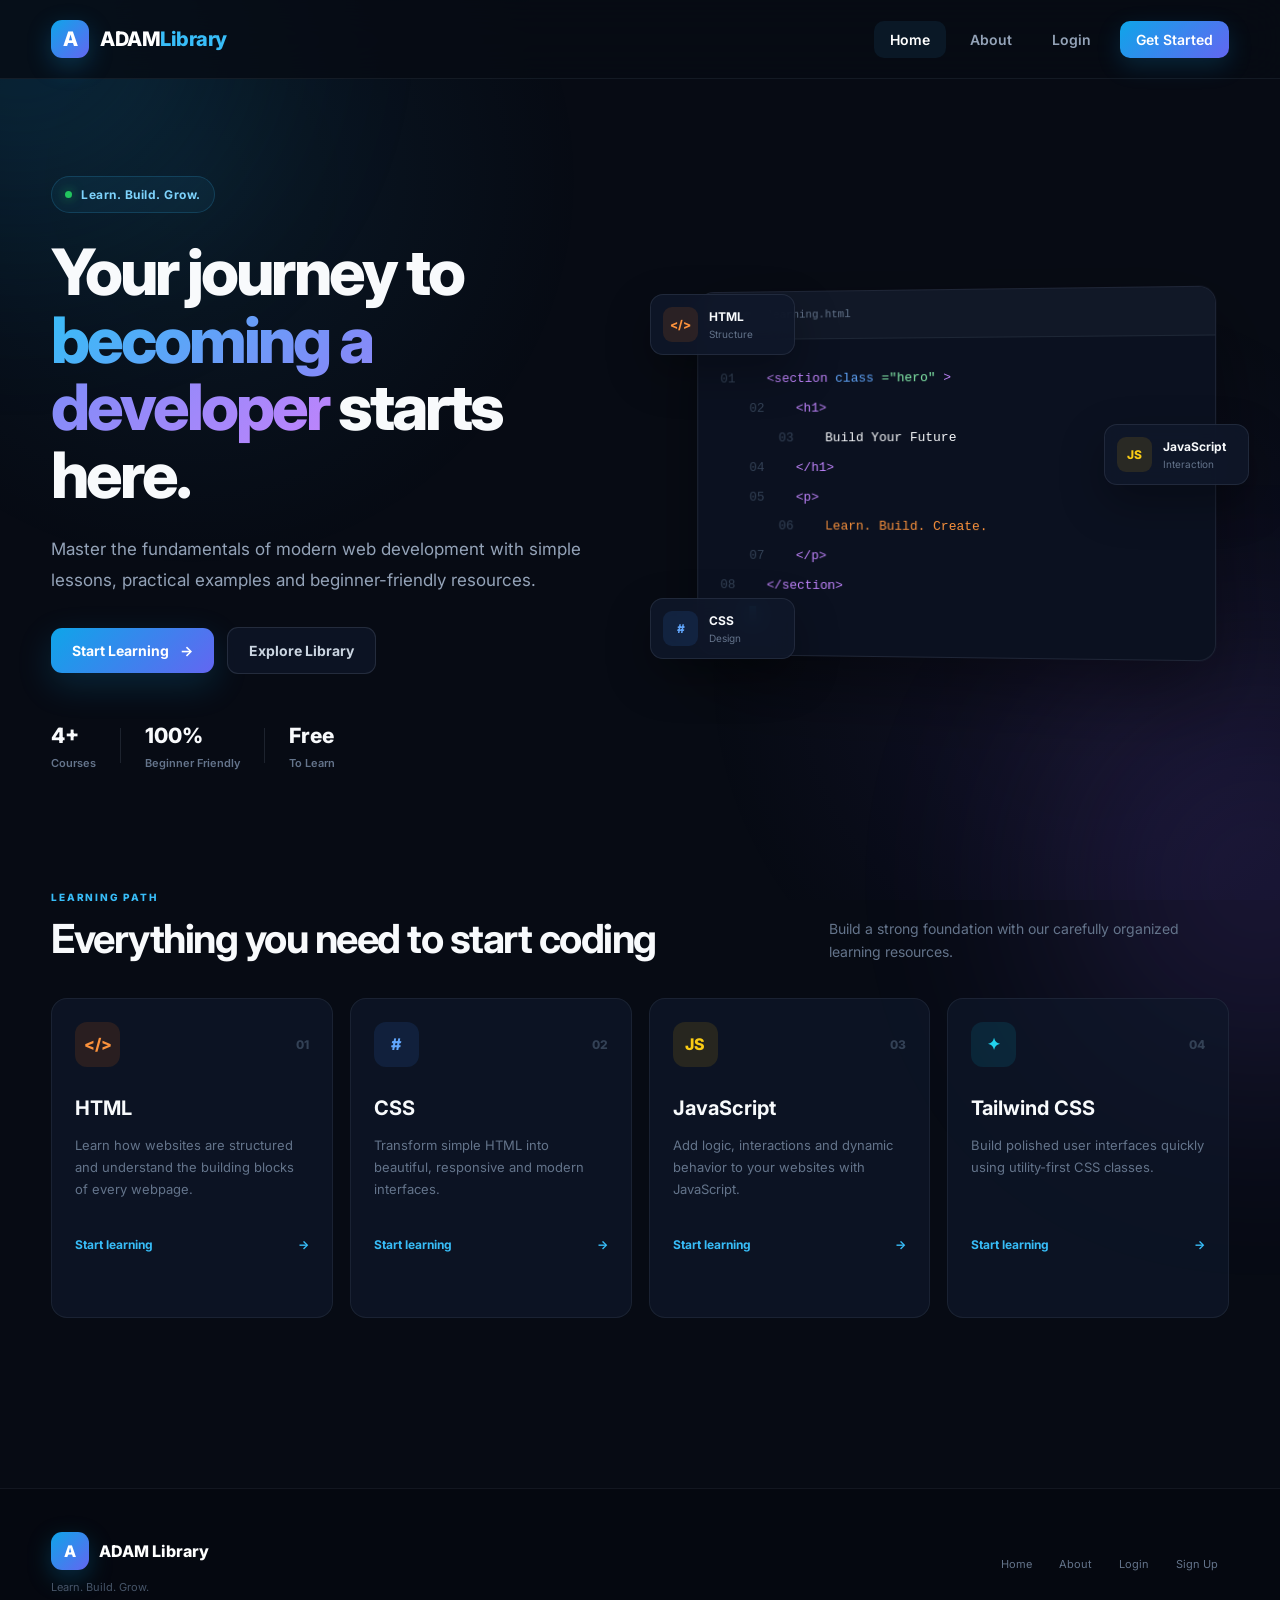
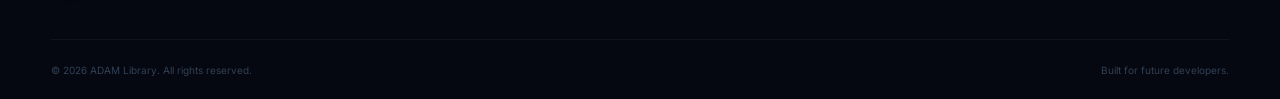
<file: index.html>
<!DOCTYPE html>
<html lang="en">
<head>
  <meta charset="UTF-8">

  <meta
    name="viewport"
    content="width=device-width, initial-scale=1.0"
  >

  <meta
    name="description"
    content="ADAM Library - A modern platform for learning HTML, CSS, JavaScript and Tailwind CSS."
  >
  <link rel="stylesheet" href="style.css">

  <title>ADAM Library</title>

  <!-- Google Font -->
  <link rel="preconnect" href="https://fonts.googleapis.com">
  <link rel="preconnect" href="https://fonts.gstatic.com" crossorigin>

  <link
    href="https://fonts.googleapis.com/css2?family=Inter:wght@400;500;600;700;800&display=swap"
    rel="stylesheet"
  >

  <!-- CSS -->
  <link rel="stylesheet" href="style.css">
</head>

<body>

  <!-- ==========================================
       BACKGROUND DECORATIONS
  =========================================== -->

  <div class="background-glow glow-one"></div>
  <div class="background-glow glow-two"></div>


  <!-- ==========================================
       NAVIGATION
  =========================================== -->

  <header class="navbar">

    <div class="nav-container">

      <!-- Logo -->

      <button
        class="brand"
        type="button"
        onclick="showPage('Home')"
      >

        <span class="brand-icon">
          A
        </span>

        <span>
          ADAM<span class="brand-highlight">Library</span>
        </span>

      </button>


      <!-- Desktop Navigation -->

      <nav
        class="nav-links"
        id="menu"
      >

        <button
          type="button"
          class="nav-link active"
          data-page="Home"
          onclick="showPage('Home')"
        >
          Home
        </button>

        <button
          type="button"
          class="nav-link"
          data-page="About"
          onclick="showPage('About')"
        >
          About
        </button>

        <button
          type="button"
          class="nav-link"
          data-page="Login"
          onclick="showPage('Login')"
        >
          Login
        </button>

        <button
          type="button"
          class="nav-signup"
          data-page="SignUp"
          onclick="showPage('SignUp')"
        >
          Get Started
        </button>

        <button
          type="button"
          id="logoutBtn"
          class="nav-logout"
          onclick="logoutUser()"
        >
          Logout
        </button>

      </nav>


      <!-- Mobile Menu -->

      <button
        class="mobile-menu-btn"
        id="menuBtn"
        type="button"
        aria-label="Open menu"
        aria-expanded="false"
      >
        <span></span>
        <span></span>
        <span></span>
      </button>

    </div>

  </header>



  <!-- ==========================================
       HOME PAGE
  =========================================== -->

  <section
    id="Home"
    class="page home-page"
  >

    <div class="hero-container">

      <!-- Hero Text -->

      <div class="hero-content">

        <div class="hero-badge">
          <span class="status-dot"></span>

          Learn. Build. Grow.
        </div>


        <h1>
          Your journey to
          <span class="gradient-text">
            becoming a developer
          </span>
          starts here.
        </h1>


        <p class="hero-description">

          Master the fundamentals of modern web development
          with simple lessons, practical examples and
          beginner-friendly resources.

        </p>


        <div class="hero-buttons">

          <button
            type="button"
            class="primary-btn"
            onclick="showPage('SignUp')"
          >

            Start Learning

            <span>
              →
            </span>

          </button>


          <button
            type="button"
            class="secondary-btn"
            onclick="showPage('About')"
          >

            Explore Library

          </button>

        </div>


        <!-- Stats -->

        <div class="hero-stats">

          <div class="stat">

            <strong>
              4+
            </strong>

            <span>
              Courses
            </span>

          </div>


          <div class="stat-divider"></div>


          <div class="stat">

            <strong>
              100%
            </strong>

            <span>
              Beginner Friendly
            </span>

          </div>


          <div class="stat-divider"></div>


          <div class="stat">

            <strong>
              Free
            </strong>

            <span>
              To Learn
            </span>

          </div>

        </div>

      </div>



      <!-- Hero Visual -->

      <div class="hero-visual">

        <div class="code-window">

          <div class="window-top">

            <div class="window-dots">

              <span></span>
              <span></span>
              <span></span>

            </div>

            <span class="window-title">
              learning.html
            </span>

          </div>


          <div class="code-content">

            <div>
              <span class="code-number">01</span>
              <span class="purple">&lt;section</span>
              <span class="blue">class</span>
              <span class="green">="hero"</span>
              <span class="purple">&gt;</span>
            </div>


            <div class="code-indent">
              <span class="code-number">02</span>
              <span class="purple">&lt;h1&gt;</span>
            </div>


            <div class="code-indent-2">
              <span class="code-number">03</span>
              <span class="white">
                Build Your Future
              </span>
            </div>


            <div class="code-indent">
              <span class="code-number">04</span>
              <span class="purple">&lt;/h1&gt;</span>
            </div>


            <div class="code-indent">
              <span class="code-number">05</span>
              <span class="purple">&lt;p&gt;</span>
            </div>


            <div class="code-indent-2">
              <span class="code-number">06</span>
              <span class="orange">
                Learn. Build. Create.
              </span>
            </div>


            <div class="code-indent">
              <span class="code-number">07</span>
              <span class="purple">&lt;/p&gt;</span>
            </div>


            <div>
              <span class="code-number">08</span>
              <span class="purple">&lt;/section&gt;</span>
            </div>


            <div class="cursor-line">
              <span class="cursor"></span>
            </div>

          </div>

        </div>


        <!-- Floating Cards -->

        <div class="floating-card card-html">

          <div class="floating-icon html-icon">
            &lt;/&gt;
          </div>

          <div>
            <strong>HTML</strong>
            <span>Structure</span>
          </div>

        </div>


        <div class="floating-card card-js">

          <div class="floating-icon js-icon">
            JS
          </div>

          <div>
            <strong>JavaScript</strong>
            <span>Interaction</span>
          </div>

        </div>


        <div class="floating-card card-css">

          <div class="floating-icon css-icon">
            #
          </div>

          <div>
            <strong>CSS</strong>
            <span>Design</span>
          </div>

        </div>

      </div>

    </div>



    <!-- Learning Paths -->

    <div class="learning-section">

      <div class="section-heading">

        <div>

          <span class="section-eyebrow">
            LEARNING PATH
          </span>

          <h2>
            Everything you need to start coding
          </h2>

        </div>

        <p>
          Build a strong foundation with our carefully
          organized learning resources.
        </p>

      </div>


      <div class="feature-grid">

        <!-- HTML -->

        <article class="feature-card">

          <div class="feature-top">

            <div class="course-icon html-course">
              &lt;/&gt;
            </div>

            <span class="course-number">
              01
            </span>

          </div>

          <h3>
            HTML
          </h3>

          <p>
            Learn how websites are structured and
            understand the building blocks of every webpage.
          </p>

          <button
            type="button"
            onclick="showPage('SignUp')"
          >
            Start learning
            <span>→</span>
          </button>

        </article>


        <!-- CSS -->

        <article class="feature-card">

          <div class="feature-top">

            <div class="course-icon css-course">
              #
            </div>

            <span class="course-number">
              02
            </span>

          </div>

          <h3>
            CSS
          </h3>

          <p>
            Transform simple HTML into beautiful,
            responsive and modern interfaces.
          </p>

          <button
            type="button"
            onclick="showPage('SignUp')"
          >
            Start learning
            <span>→</span>
          </button>

        </article>


        <!-- JavaScript -->

        <article class="feature-card">

          <div class="feature-top">

            <div class="course-icon js-course">
              JS
            </div>

            <span class="course-number">
              03
            </span>

          </div>

          <h3>
            JavaScript
          </h3>

          <p>
            Add logic, interactions and dynamic behavior
            to your websites with JavaScript.
          </p>

          <button
            type="button"
            onclick="showPage('SignUp')"
          >
            Start learning
            <span>→</span>
          </button>

        </article>


        <!-- Tailwind -->

        <article class="feature-card">

          <div class="feature-top">

            <div class="course-icon tailwind-course">
              ✦
            </div>

            <span class="course-number">
              04
            </span>

          </div>

          <h3>
            Tailwind CSS
          </h3>

          <p>
            Build polished user interfaces quickly using
            utility-first CSS classes.
          </p>

          <button
            type="button"
            onclick="showPage('SignUp')"
          >
            Start learning
            <span>→</span>
          </button>

        </article>

      </div>

    </div>

  </section>



  <!-- ==========================================
       ABOUT PAGE
  =========================================== -->

  <section
    id="About"
    class="page inner-page"
    style="display: none;"
  >

    <div class="inner-container">

      <div class="page-heading">

        <span class="section-eyebrow">
          ABOUT ADAM LIBRARY
        </span>

        <h1>
          Learn the skills.
          <span class="gradient-text">
            Build the future.
          </span>
        </h1>

        <p>
          ADAM Library is designed to make learning
          frontend development simple, practical and
          enjoyable for beginners.
        </p>

      </div>


      <div class="about-grid">

        <div class="about-card">

          <div class="about-icon">
            🎯
          </div>

          <h3>
            Our Mission
          </h3>

          <p>
            Help beginners understand the fundamentals
            of frontend development without unnecessary
            complexity.
          </p>

        </div>


        <div class="about-card">

          <div class="about-icon">
            💡
          </div>

          <h3>
            Practical Learning
          </h3>

          <p>
            Learn through examples and concepts that
            you can immediately apply to real projects.
          </p>

        </div>


        <div class="about-card">

          <div class="about-icon">
            🚀
          </div>

          <h3>
            Grow Your Skills
          </h3>

          <p>
            Build a strong foundation that prepares you
            for more advanced frontend development.
          </p>

        </div>

      </div>


      <div class="about-banner">

        <div>

          <span class="section-eyebrow">
            READY TO START?
          </span>

          <h2>
            Your first line of code
            is waiting.
          </h2>

        </div>

        <button
          type="button"
          class="primary-btn"
          onclick="showPage('SignUp')"
        >
          Create Free Account →
        </button>

      </div>

    </div>

  </section>



  <!-- ==========================================
       LOGIN PAGE
  =========================================== -->

  <section
    id="Login"
    class="page auth-page"
    style="display: none;"
  >

    <div class="auth-wrapper">

      <div class="auth-intro">

        <span class="section-eyebrow">
          WELCOME BACK
        </span>

        <h1>
          Continue your
          <span class="gradient-text">
            learning journey.
          </span>
        </h1>

        <p>
          Login to access your courses and continue
          learning HTML, CSS, JavaScript and Tailwind CSS.
        </p>


        <div class="auth-benefits">

          <div>
            <span>✓</span>
            Access all learning resources
          </div>

          <div>
            <span>✓</span>
            Continue where you stopped
          </div>

          <div>
            <span>✓</span>
            Learn at your own pace
          </div>

        </div>

      </div>


      <div class="auth-card">

        <div class="auth-card-header">

          <div class="auth-logo">
            A
          </div>

          <h2>
            Welcome back
          </h2>

          <p>
            Login to your ADAM Library account.
          </p>

        </div>


        <form
          id="loginForm"
          onsubmit="loginUser(event)"
        >

          <div class="form-group">

            <label for="loginEmail">
              Email address
            </label>

            <input
              type="email"
              id="loginEmail"
              placeholder="you@example.com"
              autocomplete="email"
              required
            >

          </div>


          <div class="form-group">

            <label for="loginPassword">
              Password
            </label>

            <input
              type="password"
              id="loginPassword"
              placeholder="Enter your password"
              autocomplete="current-password"
              required
            >

          </div>


          <button
            type="submit"
            class="auth-submit"
          >
            Login to Library
            <span>→</span>
          </button>

        </form>


        <p
          id="loginMsg"
          class="message"
          role="alert"
        ></p>


        <div class="auth-switch">

          Don't have an account?

          <button
            type="button"
            onclick="showPage('SignUp')"
          >
            Create one
          </button>

        </div>

      </div>

    </div>

  </section>



  <!-- ==========================================
       SIGN UP PAGE
  =========================================== -->

  <section
    id="SignUp"
    class="page auth-page"
    style="display: none;"
  >

    <div class="auth-wrapper">

      <div class="auth-intro">

        <span class="section-eyebrow">
          START TODAY
        </span>

        <h1>
          Create your
          <span class="gradient-text">
            learning account.
          </span>
        </h1>

        <p>
          Join ADAM Library and get access to
          beginner-friendly frontend development resources.
        </p>


        <div class="mini-course-list">

          <div class="mini-course">

            <span class="mini-icon html-course">
              &lt;/&gt;
            </span>

            <div>
              <strong>HTML</strong>
              <span>Build structure</span>
            </div>

          </div>


          <div class="mini-course">

            <span class="mini-icon css-course">
              #
            </span>

            <div>
              <strong>CSS</strong>
              <span>Design interfaces</span>
            </div>

          </div>


          <div class="mini-course">

            <span class="mini-icon js-course">
              JS
            </span>

            <div>
              <strong>JavaScript</strong>
              <span>Add interaction</span>
            </div>

          </div>

        </div>

      </div>


      <div class="auth-card">

        <div class="auth-card-header">

          <div class="auth-logo">
            A
          </div>

          <h2>
            Create account
          </h2>

          <p>
            Start your learning journey today.
          </p>

        </div>


        <form
          id="signupForm"
          onsubmit="signupUser(event)"
        >

          <div class="form-group">

            <label for="signupName">
              Full name
            </label>

            <input
              type="text"
              id="signupName"
              placeholder="Your full name"
              autocomplete="name"
              required
            >

          </div>


          <div class="form-group">

            <label for="signupEmail">
              Email address
            </label>

            <input
              type="email"
              id="signupEmail"
              placeholder="you@example.com"
              autocomplete="email"
              required
            >

          </div>


          <div class="form-group">

            <label for="signupPassword">
              Password
            </label>

            <input
              type="password"
              id="signupPassword"
              placeholder="At least 6 characters"
              autocomplete="new-password"
              minlength="6"
              required
            >

          </div>


          <button
            type="submit"
            class="auth-submit"
          >
            Create Account
            <span>→</span>
          </button>

        </form>


        <p
          id="signupMsg"
          class="message"
          role="alert"
        ></p>


        <div class="auth-switch">

          Already have an account?

          <button
            type="button"
            onclick="showPage('Login')"
          >
            Login instead
          </button>

        </div>

      </div>

    </div>

  </section>



  <!-- ==========================================
       LIBRARY DASHBOARD
  =========================================== -->

  <section
    id="librarySection"
    class="library-page"
    style="display: none;"
  >

    <div class="library-container">

      <!-- Library Header -->

      <div class="library-welcome">

        <div>

          <span class="section-eyebrow">
            YOUR LIBRARY
          </span>

          <h1>
            Keep learning,
            <span id="welcomeUser">
              Developer
            </span>.
          </h1>

          <p>
            Choose a course and continue building
            your frontend development skills.
          </p>

        </div>


        <button
          type="button"
          class="library-logout"
          onclick="logoutUser()"
        >
          Logout
        </button>

      </div>


      <!-- Progress -->

      <div class="progress-card">

        <div class="progress-info">

          <div>

            <span>
              YOUR LEARNING PATH
            </span>

            <strong>
              Frontend Fundamentals
            </strong>

          </div>

          <strong>
            4 Courses
          </strong>

        </div>


        <div class="progress-bar">

          <span></span>

        </div>

      </div>


      <!-- Course Cards -->

      <div class="library-grid">


        <!-- HTML -->

        <article class="library-card">

          <div class="library-card-top">

            <div class="large-course-icon html-course">
              &lt;/&gt;
            </div>

            <span class="course-tag">
              BEGINNER
            </span>

          </div>


          <h2>
            HTML Handbook
          </h2>

          <p>
            Learn the structure of webpages,
            semantic elements, forms, links and more.
          </p>


          <div class="course-meta">

            <span>
              📚 10 Chapters
            </span>

            <span>
              Beginner
            </span>

          </div>


          <button
            type="button"
            onclick="showBook('html')"
            class="read-button"
          >
            Read Course
            <span>→</span>
          </button>

        </article>



        <!-- CSS -->

        <article class="library-card">

          <div class="library-card-top">

            <div class="large-course-icon css-course">
              #
            </div>

            <span class="course-tag">
              BEGINNER
            </span>

          </div>


          <h2>
            CSS Mastery
          </h2>

          <p>
            Learn colors, layouts, Flexbox, Grid,
            animations and responsive design.
          </p>


          <div class="course-meta">

            <span>
              📚 10 Chapters
            </span>

            <span>
              Beginner
            </span>

          </div>


          <button
            type="button"
            onclick="showBook('css')"
            class="read-button"
          >
            Read Course
            <span>→</span>
          </button>

        </article>



        <!-- JavaScript -->

        <article class="library-card">

          <div class="library-card-top">

            <div class="large-course-icon js-course">
              JS
            </div>

            <span class="course-tag">
              BEGINNER
            </span>

          </div>


          <h2>
            JavaScript Guide
          </h2>

          <p>
            Learn variables, functions, arrays,
            objects, DOM manipulation and events.
          </p>


          <div class="course-meta">

            <span>
              📚 10 Chapters
            </span>

            <span>
              Beginner
            </span>

          </div>


          <button
            type="button"
            onclick="showBook('js')"
            class="read-button"
          >
            Read Course
            <span>→</span>
          </button>

        </article>



        <!-- Tailwind -->

        <article class="library-card">

          <div class="library-card-top">

            <div class="large-course-icon tailwind-course">
              ✦
            </div>

            <span class="course-tag">
              BEGINNER
            </span>

          </div>


          <h2>
            Tailwind CSS
          </h2>

          <p>
            Build modern interfaces using utility
            classes and responsive design.
          </p>


          <div class="course-meta">

            <span>
              📚 10 Chapters
            </span>

            <span>
              Beginner
            </span>

          </div>


          <button
            type="button"
            onclick="showBook('tailwind')"
            class="read-button"
          >
            Read Course
            <span>→</span>
          </button>

        </article>


      </div>


      <!-- Reader -->

      <section
        id="reader"
        class="reader"
      >

        <div class="reader-header">

          <div>

            <span class="section-eyebrow">
              COURSE READER
            </span>

            <h2>
              Course Content
            </h2>

          </div>


          <button
            type="button"
            class="close-reader"
            onclick="closeBook()"
          >
            ✕ Close
          </button>

        </div>


        <div
          id="content"
          class="reader-content"
        >

          <div class="empty-reader">

            <div class="empty-icon">
              📖
            </div>

            <h3>
              Choose a course to begin
            </h3>

            <p>
              Select one of the courses above
              and start learning.
            </p>

          </div>

        </div>

      </section>

    </div>

  </section>



  <!-- ==========================================
       FOOTER
  =========================================== -->

  <footer class="footer">

    <div class="footer-container">

      <div>

        <button
          type="button"
          class="footer-brand"
          onclick="showPage('Home')"
        >

          <span class="brand-icon">
            A
          </span>

          ADAM Library

        </button>

        <p>
          Learn. Build. Grow.
        </p>

      </div>


      <div class="footer-links">

        <button
          type="button"
          onclick="showPage('Home')"
        >
          Home
        </button>

        <button
          type="button"
          onclick="showPage('About')"
        >
          About
        </button>

        <button
          type="button"
          onclick="showPage('Login')"
        >
          Login
        </button>

        <button
          type="button"
          onclick="showPage('SignUp')"
        >
          Sign Up
        </button>

      </div>

    </div>


    <div class="footer-bottom">

      <p>
        © 2026 ADAM Library. All rights reserved.
      </p>

      <span>
        Built for future developers.
      </span>

    </div>

  </footer>



  <!-- ==========================================
       JAVASCRIPT
  =========================================== -->

  <script src="script.js"></script>

</body>
</html>
</file>
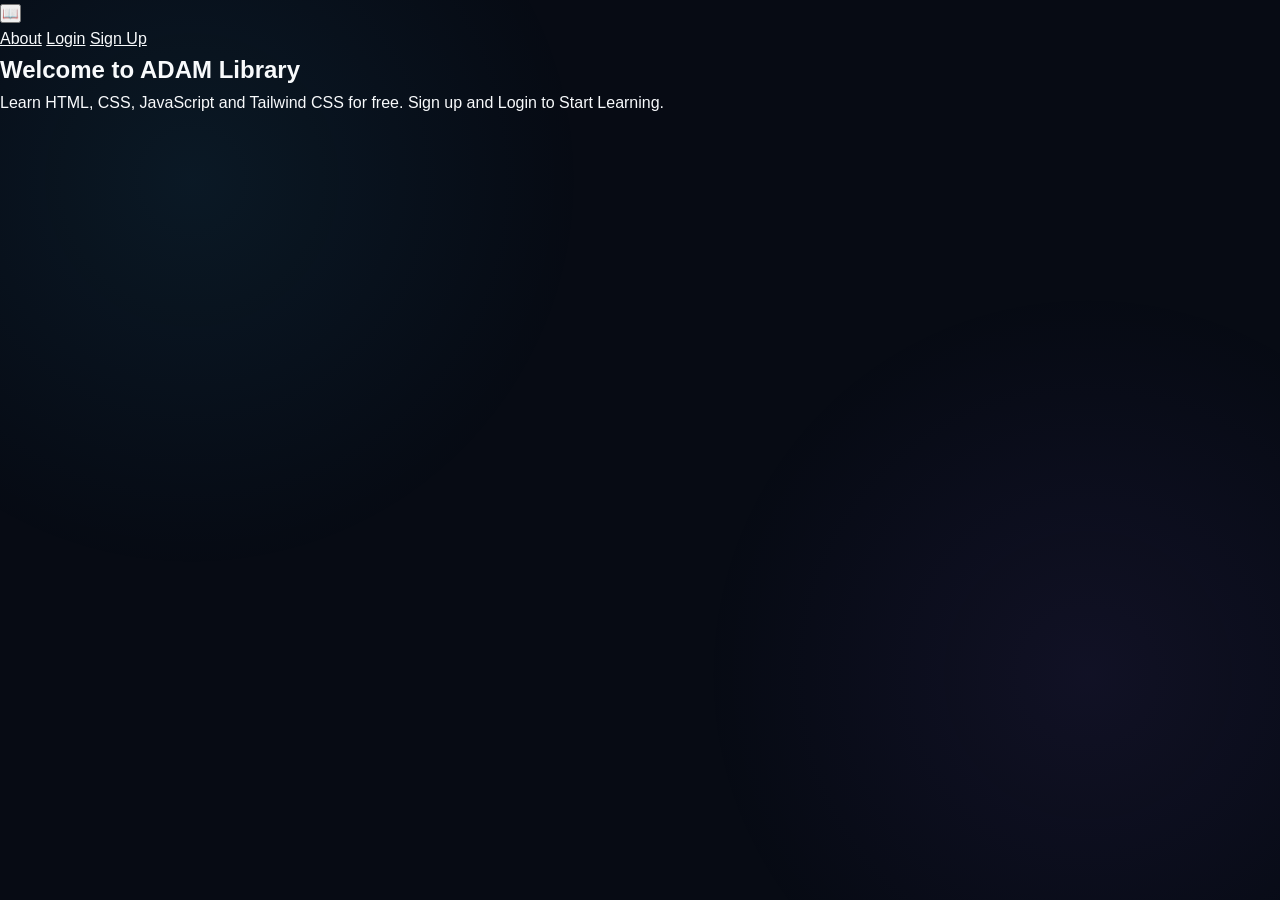
<file: library.html>
<!DOCTYPE html>
<html lang="en">
<head>
  <meta charset="UTF-8">
  <meta name="viewport" content="width=device-width, initial-scale=1.0">
  <title>ADAM Library</title>
  <link rel="stylesheet" href="style.css">
</head>
<body>

  <nav class="head">

    <button class="check">
      📖
    </button>
   <div class="f1">
     
   <form>
    
    <a href="#" onclick="showPage('About')">About</a>
    <a href="#" onclick="showPage('Login')">Login</a>
    <a href="#" onclick="showPage('SignUp')">Sign Up</a>
    <button id="logoutBtn" onclick="logoutUser()">
    Logout
    </button>
    </form>
    </div>
 </nav>



 <section id="Home" class="page">
    <h2>Welcome to ADAM Library</h2>
    <p>
      Learn HTML, CSS, JavaScript and Tailwind CSS for free.
      Sign up and Login to Start Learning.
    </p>
</section>

<section id="About" class="page" style="display:none;">
    <h2>About Us</h2>
    <p>
        ADAM Library is a frontend learning platform designed
        to help beginners learn web development step by step.
    </p>
</section>

<section id="Login" class="page" style="display:none;">
    <h2>Login</h2>

    <input type="email" id="loginEmail" placeholder="Email">
    <br><br>

    <div class="password-box">
    <input type="password" id="loginPassword" placeholder="Password">
    </div>
    <br><br>

    <button onclick="loginUser()">Login</button>

    <p id="loginMsg"></p>
</section>

<section id="SignUp" class="page" style="display:none;">
    <h2>Create Account</h2>

    <input type="text" id="signupName" placeholder="Full Name">
    <br><br>

    <input type="email" id="signupEmail" placeholder="Email">
    <br><br>

    <input type="password" id="signupPassword" placeholder="Password">
    <br><br>

    <button onclick="signupUser()">Sign Up</button>

    <p id="signupMsg"></p>
</section>

 <div id="librarySection" style="display:none;">

<header>
    <h1>ADAM Library</h1>
    <p>Learn HTML, CSS, JavaScript & Tailwind CSS</p>
</header>

<main class="library">

    <div class="book-card">
        <h2>HTML Handbook</h2>
        <p>Learn the structure of web pages using HTML.</p>
        <button onclick="showBook('html')">Read Book</button>
    </div>

    <div class="book-card">
        <h2>CSS Mastery</h2>
        <p>Style beautiful websites with CSS.</p>
        <button onclick="showBook('css')">Read Book</button>
    </div>

    <div class="book-card">
        <h2>JavaScript Guide</h2>
        <p>Make websites interactive with JavaScript.</p>
        <button onclick="showBook('js')">Read Book</button>
    </div>

    <div class="book-card">
        <h2>Tailwind CSS</h2>
        <p>Build modern UIs with Tailwind CSS.</p>
        <button onclick="showBook('tailwind')">Read Book</button>
    </div>

</main>

<section id="reader">
    <h2>Book Content</h2>
    <div id="content">
        Select a book to start reading.
    </div>
</section>

</div>
  </section>

  <script src="script.js"></script>
</body>
<script>
  const books = {
  html: `
    <h2>📖 HTML Complete Guide</h2>

    <h3>Chapter 1: Introduction to HTML</h3>
    <p>
      HTML stands for HyperText Markup Language.
      It is the standard language used to create web pages.
    </p>

    <h3>Chapter 2: HTML Document Structure</h3>
    <pre>
&lt;!DOCTYPE html&gt;
&lt;html&gt;
&lt;head&gt;
    &lt;title&gt;My Website&lt;/title&gt;
&lt;/head&gt;
&lt;body&gt;
    Content Here
&lt;/body&gt;
&lt;/html&gt;
    </pre>

    <h3>Chapter 3: Headings</h3>
    <pre>
&lt;h1&gt;Heading 1&lt;/h1&gt;
&lt;h2&gt;Heading 2&lt;/h2&gt;
&lt;h3&gt;Heading 3&lt;/h3&gt;
    </pre>

    <h3>Chapter 4: Paragraphs</h3>
    <pre>
&lt;p&gt;This is a paragraph&lt;/p&gt;
    </pre>

    <h3>Chapter 5: Links</h3>
    <pre>
&lt;a href="https://google.com"&gt;Visit Google&lt;/a&gt;
    </pre>

    <h3>Chapter 6: Images</h3>
    <pre>
&lt;img src="image.jpg" alt="Image"&gt;
    </pre>

    <h3>Chapter 7: Lists</h3>
    <pre>
&lt;ul&gt;
  &lt;li&gt;HTML&lt;/li&gt;
  &lt;li&gt;CSS&lt;/li&gt;
&lt;/ul&gt;
    </pre>

    <h3>Chapter 8: Forms</h3>
    <pre>
&lt;form&gt;
  &lt;input type="text"&gt;
  &lt;button&gt;Submit&lt;/button&gt;
&lt;/form&gt;
    </pre>

    <h3>Chapter 9: Semantic Tags</h3>
    <p>
      Semantic tags include header, nav, section,
      article, aside and footer.
    </p>

    <h3>Chapter 10: HTML Best Practices</h3>
    <p>
      Use proper indentation, semantic tags,
      alt text for images and meaningful headings.
    </p>
  `,

  css: `
    <h2>🎨 CSS Complete Guide</h2>

    <h3>Chapter 1: Introduction</h3>
    <p>CSS styles your website.</p>

    <h3>Chapter 2: Selectors</h3>
    <pre>
p{
 color:red;
}
    </pre>

    <h3>Chapter 3: Colors</h3>
    <pre>
color:red;
color:#ff0000;
    </pre>

    <h3>Chapter 4: Box Model</h3>
    <p>Margin, Border, Padding and Content.</p>

    <h3>Chapter 5: Flexbox</h3>
    <pre>
display:flex;
justify-content:center;
align-items:center;
    </pre>

    <h3>Chapter 6: Grid</h3>
    <pre>
display:grid;
grid-template-columns:1fr 1fr;
    </pre>

    <h3>Chapter 7: Position</h3>
    <p>Static, Relative, Absolute, Fixed, Sticky.</p>

    <h3>Chapter 8: Animation</h3>
    <pre>
@keyframes move{
 from{left:0}
 to{left:200px}
}
    </pre>

    <h3>Chapter 9: Responsive Design</h3>
    <pre>
@media(max-width:768px){
}
    </pre>

    <h3>Chapter 10: Modern Layouts</h3>
    <p>Combine Flexbox and Grid.</p>
  `,

  js: `
<h2>⚡ JavaScript Complete Guide</h2>

<h3>Chapter 1: Introduction</h3>
<p>
JavaScript makes websites interactive.
It can change HTML, CSS and respond to user actions.
</p>

<h3>Chapter 2: Variables</h3>
<pre>
let name = "Adam";
const age = 20;
</pre>

<h3>Chapter 3: Data Types</h3>
<pre>
String
Number
Boolean
Array
Object
</pre>

<h3>Chapter 4: Functions</h3>
<pre>
function greet(){
  console.log("Hello");
}
</pre>

<h3>Chapter 5: Conditions</h3>
<pre>
if(age >= 18){
  console.log("Adult");
}
</pre>

<h3>Chapter 6: Loops</h3>
<pre>
for(let i = 0; i < 5; i++){
  console.log(i);
}
</pre>

<h3>Chapter 7: Arrays</h3>
<pre>
const colors = ["red","blue","green"];
</pre>

<h3>Chapter 8: Objects</h3>
<pre>
const user = {
  name:"Adam",
  age:20
};
</pre>

<h3>Chapter 9: DOM Manipulation</h3>
<pre>
document.querySelector("h1").textContent =
"Welcome";
</pre>

<h3>Chapter 10: Events</h3>
<pre>
button.addEventListener("click", () => {
  alert("Button Clicked");
});
</pre>
`,

  

  tailwind: `
    <h2>🚀 Tailwind CSS Complete Guide</h2>

    <h3>Chapter 1: Installation</h3>
    <p>Install Tailwind with npm or CDN.</p>

    <h3>Chapter 2: Colors</h3>
    <pre>
bg-blue-500
text-white
    </pre>

    <h3>Chapter 3: Padding & Margin</h3>
    <pre>
p-4
m-4
    </pre>

    <h3>Chapter 4: Flexbox</h3>
    <pre>
flex
justify-center
items-center
    </pre>

    <h3>Chapter 5: Grid</h3>
    <pre>
grid
grid-cols-3
    </pre>

    <h3>Chapter 6: Width & Height</h3>
    <pre>
w-full
h-screen
    </pre>

    <h3>Chapter 7: Responsive Design</h3>
    <pre>
md:flex
lg:grid
    </pre>

    <h3>Chapter 8: Hover Effects</h3>
    <pre>
hover:bg-blue-700
    </pre>

    <h3>Chapter 9: Cards</h3>
    <p>Create beautiful card layouts.</p>

    <h3>Chapter 10: Projects</h3>
    <p>Build landing pages, dashboards and portfolios.</p>
  `
};

function showBook(book){
  document.getElementById("content").innerHTML = books[book];
}
function showPage(pageId){

    const pages = document.querySelectorAll(".page");

    pages.forEach(page=>{
        page.style.display = "none";
    });

    document.getElementById(pageId).style.display = "block";
}


function signupUser(){

    const name = document.getElementById("signupName").value;
    const email = document.getElementById("signupEmail").value;
    const password = document.getElementById("signupPassword").value;

    if(!name || !email || !password){
        document.getElementById("signupMsg").textContent =
        "Please fill all fields";
        return;
    }



    localStorage.setItem("name", name);
    localStorage.setItem("email", email);
    localStorage.setItem("password", password);

    document.getElementById("signupMsg").textContent =
    "Account created successfully!";
}


function loginUser(){

    const email = document.getElementById("loginEmail").value;
    const password = document.getElementById("loginPassword").value;

    const savedEmail = localStorage.getItem("email");
    const savedPassword = localStorage.getItem("password");

    if(email === savedEmail && password === savedPassword){

        document.querySelectorAll(".page").forEach(page=>{
            page.style.display = "none";
        });

        document.getElementById("librarySection").style.display = "block";

    }else{
        document.getElementById("loginMsg").textContent =
        "Invalid Email or Password";
    }
}

function logoutUser(){

    localStorage.removeItem("email");
    localStorage.removeItem("password");

    document.getElementById("librarySection").style.display = "none";

    document.querySelectorAll(".page").forEach(page=>{
        page.style.display = "none";
    });

    document.getElementById("Login").style.display = "block";

    alert("Logged out successfully!");
}
function showPage(pageId){

    const pages = document.querySelectorAll(".page");
    const library = document.getElementById("librarySection");

    pages.forEach(page=>{
        page.style.display = "none";
    });

    library.style.display = "none";

    document.getElementById(pageId).style.display = "block";
}
function showLibrary(){

    const pages = document.querySelectorAll(".page");

    pages.forEach(page=>{
        page.style.display = "none";
    });

    document.getElementById("librarySection").style.display = "block";
}

function logoutUser(){

    document.getElementById("librarySection").style.display = "none";

    document.querySelectorAll(".page").forEach(page=>{
        page.style.display = "none";
    });

    document.getElementById("Login").style.display = "block";

    document.getElementById("loginEmail").value = "";
    document.getElementById("loginPassword").value = "";

    alert("Logged out successfully!");
}
</script>
</html>
</file>
<file: style.css>
/* =========================================================
   ADAM LIBRARY
   COMPLETE STYLE SHEET
   ========================================================= */


/* =========================================================
   1. RESET
   ========================================================= */

* {
  margin: 0;
  padding: 0;
  box-sizing: border-box;
}

html {
  scroll-behavior: smooth;
}

body {
  min-height: 100vh;
  font-family: "Inter", Arial, Helvetica, sans-serif;
  background: #070b14;
  color: #f8fafc;
  overflow-x: hidden;
  line-height: 1.6;
}

button,
input {
  font-family: inherit;
}

button {
  cursor: pointer;
}

a {
  color: inherit;
}

::selection {
  background: #38bdf8;
  color: #020617;
}


/* =========================================================
   2. BACKGROUND
   ========================================================= */

body::before {
  content: "";
  position: fixed;
  inset: 0;
  z-index: -5;
  pointer-events: none;
  background:
    radial-gradient(
      circle at 15% 20%,
      rgba(56, 189, 248, 0.08),
      transparent 30%
    ),
    radial-gradient(
      circle at 85% 75%,
      rgba(139, 92, 246, 0.08),
      transparent 30%
    );
}

.background-glow {
  position: fixed;
  width: 400px;
  height: 400px;
  border-radius: 50%;
  filter: blur(120px);
  opacity: 0.16;
  pointer-events: none;
  z-index: -4;
}

.glow-one {
  background: #0ea5e9;
  top: -180px;
  left: -180px;
}

.glow-two {
  background: #8b5cf6;
  right: -180px;
  bottom: -180px;
}


/* =========================================================
   3. NAVBAR
   ========================================================= */

.navbar {
  position: sticky;
  top: 0;
  z-index: 1000;
  width: 100%;
  border-bottom: 1px solid rgba(148, 163, 184, 0.1);
  background: rgba(7, 11, 20, 0.82);
  backdrop-filter: blur(20px);
  -webkit-backdrop-filter: blur(20px);
}

.nav-container {
  width: min(1200px, 92%);
  min-height: 78px;
  margin: 0 auto;
  display: flex;
  align-items: center;
  justify-content: space-between;
  gap: 30px;
}

.brand {
  border: none;
  background: transparent;
  color: #ffffff;
  display: inline-flex;
  align-items: center;
  gap: 11px;
  font-size: 20px;
  font-weight: 800;
  letter-spacing: -0.5px;
}

.brand-icon {
  width: 38px;
  height: 38px;
  display: inline-flex;
  align-items: center;
  justify-content: center;
  border-radius: 11px;
  color: #ffffff;
  background: linear-gradient(
    135deg,
    #0ea5e9,
    #6366f1
  );
  box-shadow:
    0 8px 25px rgba(14, 165, 233, 0.25);
}

.brand-highlight {
  color: #38bdf8;
}

.nav-links {
  display: flex;
  align-items: center;
  gap: 8px;
}

.nav-link,
.nav-signup,
.nav-logout {
  border: none;
  background: transparent;
  color: #94a3b8;
  padding: 10px 16px;
  border-radius: 10px;
  font-size: 14px;
  font-weight: 600;
  transition:
    color 0.25s ease,
    background 0.25s ease,
    transform 0.25s ease;
}

.nav-link:hover,
.nav-link.active {
  color: #ffffff;
  background: rgba(56, 189, 248, 0.08);
}

.nav-signup {
  margin-left: 5px;
  color: #ffffff;
  background: linear-gradient(
    135deg,
    #0ea5e9,
    #6366f1
  );
  box-shadow:
    0 8px 25px rgba(14, 165, 233, 0.18);
}

.nav-signup:hover {
  transform: translateY(-2px);
}

.nav-logout {
  display: none;
  color: #fda4af;
  background: rgba(244, 63, 94, 0.08);
}

.nav-logout:hover {
  background: rgba(244, 63, 94, 0.14);
}

.mobile-menu-btn {
  width: 44px;
  height: 44px;
  border: 1px solid rgba(148, 163, 184, 0.18);
  border-radius: 10px;
  background: rgba(15, 23, 42, 0.8);
  display: none;
  align-items: center;
  justify-content: center;
  flex-direction: column;
  gap: 5px;
}

.mobile-menu-btn span {
  display: block;
  width: 20px;
  height: 2px;
  border-radius: 10px;
  background: #e2e8f0;
}


/* =========================================================
   4. PAGE
   ========================================================= */

.page {
  width: 100%;
}

.home-page {
  display: block;
}


/* =========================================================
   5. GENERAL CONTAINERS
   ========================================================= */

.hero-container,
.learning-section,
.inner-container,
.library-container,
.footer-container,
.footer-bottom {
  width: min(1200px, 92%);
  margin-left: auto;
  margin-right: auto;
}


/* =========================================================
   6. HERO
   ========================================================= */

.home-page {
  padding-top: 70px;
}

.hero-container {
  min-height: 650px;
  display: grid;
  grid-template-columns: 1fr 1fr;
  align-items: center;
  gap: 70px;
}

.hero-content {
  max-width: 610px;
}

.hero-badge {
  width: fit-content;
  display: flex;
  align-items: center;
  gap: 9px;
  padding: 8px 13px;
  margin-bottom: 25px;
  border: 1px solid rgba(56, 189, 248, 0.18);
  border-radius: 999px;
  background: rgba(56, 189, 248, 0.06);
  color: #7dd3fc;
  font-size: 12px;
  font-weight: 700;
  letter-spacing: 0.5px;
}

.status-dot {
  width: 7px;
  height: 7px;
  border-radius: 50%;
  background: #22c55e;
  box-shadow: 0 0 12px rgba(34, 197, 94, 0.7);
}

.hero-content h1 {
  max-width: 700px;
  font-size: clamp(42px, 5vw, 68px);
  line-height: 1.06;
  letter-spacing: -3px;
  font-weight: 800;
}

.gradient-text {
  background: linear-gradient(
    135deg,
    #38bdf8,
    #818cf8,
    #c084fc
  );
  -webkit-background-clip: text;
  background-clip: text;
  color: transparent;
}

.hero-description {
  max-width: 570px;
  margin-top: 25px;
  color: #94a3b8;
  font-size: 17px;
  line-height: 1.8;
}

.hero-buttons {
  display: flex;
  align-items: center;
  gap: 13px;
  margin-top: 32px;
}

.primary-btn,
.secondary-btn {
  border: none;
  border-radius: 11px;
  padding: 14px 21px;
  font-size: 14px;
  font-weight: 700;
  transition:
    transform 0.25s ease,
    box-shadow 0.25s ease,
    background 0.25s ease;
}

.primary-btn {
  color: #ffffff;
  background: linear-gradient(
    135deg,
    #0ea5e9,
    #6366f1
  );
  box-shadow:
    0 12px 35px rgba(14, 165, 233, 0.18);
}

.primary-btn:hover {
  transform: translateY(-3px);
  box-shadow:
    0 18px 40px rgba(14, 165, 233, 0.25);
}

.primary-btn span {
  margin-left: 8px;
}

.secondary-btn {
  color: #cbd5e1;
  border: 1px solid rgba(148, 163, 184, 0.18);
  background: rgba(15, 23, 42, 0.7);
}

.secondary-btn:hover {
  color: #ffffff;
  background: rgba(30, 41, 59, 0.9);
  transform: translateY(-3px);
}


/* =========================================================
   7. HERO STATS
   ========================================================= */

.hero-stats {
  display: flex;
  align-items: center;
  gap: 24px;
  margin-top: 45px;
}

.stat {
  display: flex;
  flex-direction: column;
  gap: 2px;
}

.stat strong {
  color: #f8fafc;
  font-size: 21px;
  font-weight: 800;
}

.stat span {
  color: #64748b;
  font-size: 11px;
  font-weight: 600;
}

.stat-divider {
  width: 1px;
  height: 35px;
  background: rgba(148, 163, 184, 0.16);
}


/* =========================================================
   8. HERO CODE WINDOW
   ========================================================= */

.hero-visual {
  min-height: 500px;
  position: relative;
  display: flex;
  align-items: center;
  justify-content: center;
}

.code-window {
  width: min(100%, 520px);
  border: 1px solid rgba(148, 163, 184, 0.15);
  border-radius: 17px;
  overflow: hidden;
  background: #0b1120;
  box-shadow:
    0 30px 80px rgba(0, 0, 0, 0.45);
  transform: perspective(1000px) rotateY(-4deg);
}

.window-top {
  height: 48px;
  display: flex;
  align-items: center;
  gap: 15px;
  padding: 0 17px;
  border-bottom: 1px solid rgba(148, 163, 184, 0.1);
  background: #111827;
}

.window-dots {
  display: flex;
  gap: 6px;
}

.window-dots span {
  width: 9px;
  height: 9px;
  border-radius: 50%;
  background: #475569;
}

.window-title {
  color: #64748b;
  font-size: 11px;
  font-family: monospace;
}

.code-content {
  min-height: 310px;
  padding: 25px 23px;
  color: #94a3b8;
  font-family: "Courier New", monospace;
  font-size: 13px;
  line-height: 2.3;
}

.code-number {
  display: inline-block;
  width: 28px;
  margin-right: 12px;
  color: #334155;
  user-select: none;
}

.code-indent {
  padding-left: 30px;
}

.code-indent-2 {
  padding-left: 60px;
}

.purple {
  color: #c084fc;
}

.blue {
  color: #60a5fa;
}

.green {
  color: #86efac;
}

.white {
  color: #f8fafc;
}

.orange {
  color: #fb923c;
}

.cursor-line {
  padding-left: 30px;
}

.cursor {
  display: inline-block;
  width: 7px;
  height: 17px;
  vertical-align: middle;
  background: #38bdf8;
  animation: blink 1s infinite;
}

@keyframes blink {
  0%,
  45% {
    opacity: 1;
  }

  46%,
  100% {
    opacity: 0;
  }
}


/* =========================================================
   9. FLOATING CARDS
   ========================================================= */

.floating-card {
  position: absolute;
  display: flex;
  align-items: center;
  gap: 11px;
  min-width: 145px;
  padding: 12px;
  border: 1px solid rgba(148, 163, 184, 0.14);
  border-radius: 13px;
  background: rgba(15, 23, 42, 0.88);
  backdrop-filter: blur(12px);
  box-shadow: 0 18px 45px rgba(0, 0, 0, 0.3);
}

.floating-card strong,
.floating-card span {
  display: block;
}

.floating-card strong {
  color: #f8fafc;
  font-size: 12px;
}

.floating-card > div:last-child span {
  color: #64748b;
  font-size: 10px;
}

.floating-icon {
  width: 35px;
  height: 35px;
  display: flex;
  align-items: center;
  justify-content: center;
  border-radius: 9px;
  font-size: 12px;
  font-weight: 800;
}

.html-icon {
  color: #fb923c;
  background: rgba(249, 115, 22, 0.12);
}

.js-icon {
  color: #facc15;
  background: rgba(234, 179, 8, 0.12);
}

.css-icon {
  color: #60a5fa;
  background: rgba(59, 130, 246, 0.12);
}

.card-html {
  top: 14%;
  left: -25px;
  animation: floatOne 5s ease-in-out infinite;
}

.card-js {
  right: -20px;
  top: 40%;
  animation: floatTwo 5.5s ease-in-out infinite;
}

.card-css {
  bottom: 13%;
  left: -25px;
  animation: floatOne 6s ease-in-out infinite;
}

@keyframes floatOne {
  0%,
  100% {
    transform: translateY(0);
  }

  50% {
    transform: translateY(-9px);
  }
}

@keyframes floatTwo {
  0%,
  100% {
    transform: translateY(0);
  }

  50% {
    transform: translateY(9px);
  }
}


/* =========================================================
   10. LEARNING SECTION
   ========================================================= */

.learning-section {
  padding: 90px 0;
}

.section-heading {
  display: flex;
  align-items: flex-end;
  justify-content: space-between;
  gap: 40px;
  margin-bottom: 35px;
}

.section-eyebrow {
  display: block;
  margin-bottom: 10px;
  color: #38bdf8;
  font-size: 10px;
  font-weight: 800;
  letter-spacing: 1.8px;
}

.section-heading h2 {
  max-width: 620px;
  font-size: clamp(27px, 4vw, 40px);
  line-height: 1.2;
  letter-spacing: -1.5px;
}

.section-heading > p {
  max-width: 400px;
  color: #64748b;
  font-size: 14px;
}


/* =========================================================
   11. FEATURE GRID
   ========================================================= */

.feature-grid {
  display: grid;
  grid-template-columns: repeat(4, 1fr);
  gap: 17px;
}

.feature-card {
  min-height: 320px;
  padding: 23px;
  border: 1px solid rgba(148, 163, 184, 0.11);
  border-radius: 16px;
  background: rgba(15, 23, 42, 0.7);
  transition:
    transform 0.3s ease,
    border 0.3s ease,
    background 0.3s ease;
}

.feature-card:hover {
  transform: translateY(-7px);
  border-color: rgba(56, 189, 248, 0.25);
  background: rgba(15, 23, 42, 0.95);
}

.feature-top {
  display: flex;
  align-items: center;
  justify-content: space-between;
  margin-bottom: 25px;
}

.course-icon {
  width: 45px;
  height: 45px;
  display: flex;
  align-items: center;
  justify-content: center;
  border-radius: 12px;
  font-weight: 800;
}

.html-course {
  color: #fb923c;
  background: rgba(249, 115, 22, 0.12);
}

.css-course {
  color: #60a5fa;
  background: rgba(59, 130, 246, 0.12);
}

.js-course {
  color: #facc15;
  background: rgba(234, 179, 8, 0.12);
}

.tailwind-course {
  color: #22d3ee;
  background: rgba(6, 182, 212, 0.12);
}

.course-number {
  color: #334155;
  font-size: 12px;
  font-weight: 800;
}

.feature-card h3 {
  margin-bottom: 10px;
  font-size: 20px;
}

.feature-card p {
  min-height: 90px;
  color: #64748b;
  font-size: 13px;
  line-height: 1.7;
}

.feature-card button {
  width: 100%;
  border: none;
  background: transparent;
  color: #38bdf8;
  padding: 13px 0 0;
  text-align: left;
  font-size: 12px;
  font-weight: 700;
}

.feature-card button span {
  float: right;
  transition: transform 0.2s ease;
}

.feature-card:hover button span {
  transform: translateX(5px);
}


/* =========================================================
   12. INNER PAGES
   ========================================================= */

.inner-page {
  padding: 90px 0;
}

.page-heading {
  max-width: 760px;
  margin-bottom: 55px;
}

.page-heading h1 {
  font-size: clamp(38px, 5vw, 60px);
  line-height: 1.08;
  letter-spacing: -2.5px;
}

.page-heading p {
  max-width: 650px;
  margin-top: 20px;
  color: #94a3b8;
  font-size: 16px;
  line-height: 1.8;
}

.about-grid {
  display: grid;
  grid-template-columns: repeat(3, 1fr);
  gap: 18px;
}

.about-card {
  padding: 30px;
  border: 1px solid rgba(148, 163, 184, 0.11);
  border-radius: 16px;
  background: rgba(15, 23, 42, 0.7);
}

.about-icon {
  width: 48px;
  height: 48px;
  display: flex;
  align-items: center;
  justify-content: center;
  margin-bottom: 20px;
  border-radius: 12px;
  background: rgba(56, 189, 248, 0.08);
  font-size: 22px;
}

.about-card h3 {
  margin-bottom: 10px;
  font-size: 19px;
}

.about-card p {
  color: #64748b;
  font-size: 13px;
  line-height: 1.8;
}

.about-banner {
  margin-top: 25px;
  padding: 35px;
  display: flex;
  align-items: center;
  justify-content: space-between;
  gap: 30px;
  border: 1px solid rgba(56, 189, 248, 0.14);
  border-radius: 18px;
  background:
    linear-gradient(
      135deg,
      rgba(14, 165, 233, 0.08),
      rgba(99, 102, 241, 0.08)
    );
}

.about-banner h2 {
  font-size: clamp(25px, 3vw, 34px);
  line-height: 1.2;
}


/* =========================================================
   13. AUTH PAGES
   ========================================================= */

.auth-page {
  min-height: calc(100vh - 78px);
  padding: 70px 0;
}

.auth-wrapper {
  width: min(1100px, 92%);
  margin: 0 auto;
  display: grid;
  grid-template-columns: 1fr 430px;
  align-items: center;
  gap: 80px;
}

.auth-intro {
  max-width: 560px;
}

.auth-intro h1 {
  font-size: clamp(38px, 5vw, 57px);
  line-height: 1.08;
  letter-spacing: -2.5px;
}

.auth-intro > p {
  margin-top: 20px;
  color: #94a3b8;
  font-size: 15px;
  line-height: 1.8;
}

.auth-benefits {
  display: flex;
  flex-direction: column;
  gap: 12px;
  margin-top: 30px;
  color: #cbd5e1;
  font-size: 13px;
}

.auth-benefits span {
  display: inline-flex;
  align-items: center;
  justify-content: center;
  width: 22px;
  height: 22px;
  margin-right: 8px;
  border-radius: 50%;
  color: #22c55e;
  background: rgba(34, 197, 94, 0.1);
}

.auth-card {
  padding: 32px;
  border: 1px solid rgba(148, 163, 184, 0.13);
  border-radius: 19px;
  background: rgba(15, 23, 42, 0.85);
  box-shadow:
    0 25px 70px rgba(0, 0, 0, 0.28);
}

.auth-card-header {
  text-align: center;
  margin-bottom: 28px;
}

.auth-logo {
  width: 45px;
  height: 45px;
  margin: 0 auto 15px;
  display: flex;
  align-items: center;
  justify-content: center;
  border-radius: 12px;
  background: linear-gradient(
    135deg,
    #0ea5e9,
    #6366f1
  );
  color: #ffffff;
  font-weight: 800;
  box-shadow:
    0 10px 30px rgba(14, 165, 233, 0.2);
}

.auth-card-header h2 {
  font-size: 24px;
}

.auth-card-header p {
  margin-top: 5px;
  color: #64748b;
  font-size: 12px;
}

.form-group {
  margin-bottom: 18px;
}

.form-group label {
  display: block;
  margin-bottom: 8px;
  color: #cbd5e1;
  font-size: 12px;
  font-weight: 600;
}

.form-group input {
  width: 100%;
  height: 48px;
  border: 1px solid rgba(148, 163, 184, 0.16);
  border-radius: 10px;
  outline: none;
  padding: 0 14px;
  color: #ffffff;
  background: #0b1120;
  font-size: 13px;
  transition:
    border 0.2s ease,
    box-shadow 0.2s ease;
}

.form-group input::placeholder {
  color: #475569;
}

.form-group input:focus {
  border-color: rgba(56, 189, 248, 0.6);
  box-shadow:
    0 0 0 3px rgba(56, 189, 248, 0.08);
}

.auth-submit {
  width: 100%;
  height: 49px;
  border: none;
  border-radius: 10px;
  color: #ffffff;
  background: linear-gradient(
    135deg,
    #0ea5e9,
    #6366f1
  );
  font-size: 13px;
  font-weight: 700;
  transition:
    transform 0.2s ease,
    box-shadow 0.2s ease;
}

.auth-submit:hover {
  transform: translateY(-2px);
  box-shadow:
    0 12px 30px rgba(14, 165, 233, 0.2);
}

.auth-submit span {
  margin-left: 7px;
}

.message {
  min-height: 22px;
  margin-top: 13px;
  text-align: center;
  color: #fda4af;
  font-size: 12px;
}

.auth-switch {
  margin-top: 20px;
  text-align: center;
  color: #64748b;
  font-size: 12px;
}

.auth-switch button {
  border: none;
  background: transparent;
  color: #38bdf8;
  font-weight: 700;
}

.mini-course-list {
  display: flex;
  flex-direction: column;
  gap: 13px;
  margin-top: 30px;
}

.mini-course {
  display: flex;
  align-items: center;
  gap: 13px;
}

.mini-icon {
  width: 39px;
  height: 39px;
  display: flex;
  align-items: center;
  justify-content: center;
  border-radius: 10px;
  font-size: 11px;
  font-weight: 800;
}

.mini-course strong,
.mini-course span {
  display: block;
}

.mini-course strong {
  color: #e2e8f0;
  font-size: 12px;
}

.mini-course div span {
  color: #64748b;
  font-size: 10px;
}


/* =========================================================
   14. LIBRARY DASHBOARD
   ========================================================= */

.library-page {
  min-height: calc(100vh - 78px);
  padding: 65px 0 90px;
}

.library-welcome {
  display: flex;
  align-items: flex-end;
  justify-content: space-between;
  gap: 30px;
  margin-bottom: 30px;
}

.library-welcome h1 {
  font-size: clamp(32px, 5vw, 48px);
  line-height: 1.1;
  letter-spacing: -2px;
}

.library-welcome h1 span {
  color: #38bdf8;
}

.library-welcome p {
  margin-top: 10px;
  color: #64748b;
  font-size: 14px;
}

.library-logout {
  border: 1px solid rgba(244, 63, 94, 0.2);
  border-radius: 10px;
  padding: 11px 18px;
  color: #fda4af;
  background: rgba(244, 63, 94, 0.06);
  font-size: 12px;
  font-weight: 700;
}

.library-logout:hover {
  background: rgba(244, 63, 94, 0.12);
}


/* =========================================================
   15. PROGRESS CARD
   ========================================================= */

.progress-card {
  padding: 23px;
  margin-bottom: 30px;
  border: 1px solid rgba(148, 163, 184, 0.11);
  border-radius: 15px;
  background: rgba(15, 23, 42, 0.7);
}

.progress-info {
  display: flex;
  justify-content: space-between;
  gap: 20px;
  margin-bottom: 15px;
}

.progress-info span,
.progress-info strong {
  display: block;
}

.progress-info span {
  color: #38bdf8;
  font-size: 9px;
  font-weight: 800;
  letter-spacing: 1px;
}

.progress-info strong {
  margin-top: 3px;
  color: #e2e8f0;
  font-size: 13px;
}

.progress-info > strong {
  color: #94a3b8;
}

.progress-bar {
  width: 100%;
  height: 7px;
  overflow: hidden;
  border-radius: 999px;
  background: #1e293b;
}

.progress-bar span {
  display: block;
  width: 25%;
  height: 100%;
  border-radius: inherit;
  background: linear-gradient(
    90deg,
    #0ea5e9,
    #6366f1
  );
}


/* =========================================================
   16. LIBRARY GRID
   ========================================================= */

.library-grid {
  display: grid;
  grid-template-columns: repeat(2, 1fr);
  gap: 18px;
}

.library-card {
  padding: 27px;
  border: 1px solid rgba(148, 163, 184, 0.11);
  border-radius: 17px;
  background: rgba(15, 23, 42, 0.7);
  transition:
    transform 0.3s ease,
    border 0.3s ease;
}

.library-card:hover {
  transform: translateY(-5px);
  border-color: rgba(56, 189, 248, 0.22);
}

.library-card-top {
  display: flex;
  align-items: center;
  justify-content: space-between;
  margin-bottom: 22px;
}

.large-course-icon {
  width: 56px;
  height: 56px;
  display: flex;
  align-items: center;
  justify-content: center;
  border-radius: 14px;
  font-size: 15px;
  font-weight: 800;
}

.course-tag {
  padding: 5px 8px;
  border-radius: 999px;
  color: #64748b;
  background: #111827;
  font-size: 8px;
  font-weight: 800;
  letter-spacing: 0.7px;
}

.library-card h2 {
  margin-bottom: 9px;
  font-size: 21px;
}

.library-card > p {
  min-height: 60px;
  color: #64748b;
  font-size: 13px;
  line-height: 1.7;
}

.course-meta {
  display: flex;
  align-items: center;
  justify-content: space-between;
  gap: 15px;
  margin: 20px 0;
  padding-top: 16px;
  border-top: 1px solid rgba(148, 163, 184, 0.08);
  color: #64748b;
  font-size: 10px;
}

.read-button {
  width: 100%;
  height: 45px;
  border: 1px solid rgba(56, 189, 248, 0.17);
  border-radius: 9px;
  color: #38bdf8;
  background: rgba(56, 189, 248, 0.06);
  font-size: 12px;
  font-weight: 700;
  transition: background 0.2s ease;
}

.read-button:hover {
  background: rgba(56, 189, 248, 0.12);
}

.read-button span {
  float: right;
  margin-right: 4px;
}


/* =========================================================
   17. READER
   ========================================================= */

.reader {
  margin-top: 30px;
  border: 1px solid rgba(148, 163, 184, 0.11);
  border-radius: 17px;
  overflow: hidden;
  background: rgba(15, 23, 42, 0.75);
}

.reader-header {
  min-height: 80px;
  padding: 18px 24px;
  display: flex;
  align-items: center;
  justify-content: space-between;
  gap: 20px;
  border-bottom: 1px solid rgba(148, 163, 184, 0.1);
  background: rgba(15, 23, 42, 0.9);
}

.reader-header h2 {
  font-size: 22px;
}

.close-reader {
  border: 1px solid rgba(148, 163, 184, 0.15);
  border-radius: 9px;
  padding: 9px 13px;
  color: #94a3b8;
  background: transparent;
  font-size: 11px;
  font-weight: 600;
}

.close-reader:hover {
  color: #ffffff;
  background: #1e293b;
}

.reader-content {
  max-height: 650px;
  overflow-y: auto;
  padding: 35px;
}

.reader-content::-webkit-scrollbar {
  width: 8px;
}

.reader-content::-webkit-scrollbar-track {
  background: #0b1120;
}

.reader-content::-webkit-scrollbar-thumb {
  border-radius: 20px;
  background: #334155;
}

.reader-content::-webkit-scrollbar-thumb:hover {
  background: #38bdf8;
}

.empty-reader {
  min-height: 350px;
  display: flex;
  align-items: center;
  justify-content: center;
  flex-direction: column;
  text-align: center;
}

.empty-icon {
  width: 65px;
  height: 65px;
  display: flex;
  align-items: center;
  justify-content: center;
  margin-bottom: 18px;
  border-radius: 18px;
  background: rgba(56, 189, 248, 0.08);
  font-size: 28px;
}

.empty-reader h3 {
  font-size: 18px;
}

.empty-reader p {
  max-width: 400px;
  margin-top: 7px;
  color: #64748b;
  font-size: 13px;
}


/* =========================================================
   18. BOOK CONTENT
   ========================================================= */

.book-content {
  max-width: 850px;
  margin: 0 auto;
}

.book-content h2 {
  margin-bottom: 30px;
  color: #38bdf8;
  font-size: 30px;
}

.book-content h3 {
  margin-top: 32px;
  margin-bottom: 10px;
  color: #e2e8f0;
  font-size: 18px;
}

.book-content p {
  color: #94a3b8;
  font-size: 14px;
  line-height: 1.9;
}

.book-content pre {
  margin: 15px 0;
  padding: 20px;
  overflow-x: auto;
  border: 1px solid rgba(148, 163, 184, 0.1);
  border-radius: 11px;
  background: #080d18;
}

.book-content code {
  color: #c4b5fd;
  font-family: "Courier New", monospace;
  font-size: 12px;
  line-height: 1.8;
}


/* =========================================================
   19. FOOTER
   ========================================================= */

.footer {
  margin-top: 80px;
  border-top: 1px solid rgba(148, 163, 184, 0.1);
  background: rgba(5, 8, 15, 0.7);
}

.footer-container {
  min-height: 150px;
  display: flex;
  align-items: center;
  justify-content: space-between;
  gap: 30px;
}

.footer-brand {
  border: none;
  background: transparent;
  display: flex;
  align-items: center;
  gap: 10px;
  color: #ffffff;
  font-size: 16px;
  font-weight: 800;
}

.footer-container > div:first-child p {
  margin-top: 9px;
  color: #475569;
  font-size: 11px;
}

.footer-links {
  display: flex;
  align-items: center;
  gap: 5px;
}

.footer-links button {
  border: none;
  padding: 8px 11px;
  color: #64748b;
  background: transparent;
  font-size: 11px;
}

.footer-links button:hover {
  color: #38bdf8;
}

.footer-bottom {
  min-height: 60px;
  display: flex;
  align-items: center;
  justify-content: space-between;
  gap: 20px;
  border-top: 1px solid rgba(148, 163, 184, 0.07);
  color: #334155;
  font-size: 10px;
}


/* =========================================================
   20. MOBILE RESPONSIVE
   ========================================================= */

@media (max-width: 1000px) {

  .hero-container {
    grid-template-columns: 1fr;
    gap: 50px;
    padding-bottom: 30px;
  }

  .hero-content {
    max-width: 750px;
  }

  .hero-visual {
    max-width: 650px;
    width: 100%;
    margin: 0 auto;
  }

  .feature-grid {
    grid-template-columns: repeat(2, 1fr);
  }

  .auth-wrapper {
    grid-template-columns: 1fr;
    gap: 45px;
  }

  .auth-intro {
    max-width: 700px;
  }

  .about-grid {
    grid-template-columns: 1fr;
  }
}


/* =========================================================
   21. TABLET
   ========================================================= */

@media (max-width: 768px) {

  .nav-container {
    min-height: 70px;
  }

  .mobile-menu-btn {
    display: flex;
  }

  .nav-links {
    position: absolute;
    top: calc(100% + 1px);
    left: 4%;
    right: 4%;
    display: none;
    flex-direction: column;
    align-items: stretch;
    gap: 6px;
    padding: 14px;
    border: 1px solid rgba(148, 163, 184, 0.12);
    border-radius: 14px;
    background: rgba(7, 11, 20, 0.97);
    box-shadow: 0 20px 50px rgba(0, 0, 0, 0.4);
  }

  .nav-links.active {
    display: flex;
  }

  .nav-link,
  .nav-signup,
  .nav-logout {
    width: 100%;
    text-align: center;
    margin: 0;
  }

  .home-page {
    padding-top: 45px;
  }

  .hero-content h1 {
    letter-spacing: -2px;
  }

  .hero-description {
    font-size: 15px;
  }

  .section-heading {
    flex-direction: column;
    align-items: flex-start;
  }

  .feature-grid {
    grid-template-columns: 1fr 1fr;
  }

  .library-grid {
    grid-template-columns: 1fr;
  }

  .library-welcome {
    align-items: flex-start;
    flex-direction: column;
  }

  .library-logout {
    width: 100%;
  }

  .about-banner {
    align-items: flex-start;
    flex-direction: column;
  }

  .about-banner .primary-btn {
    width: 100%;
  }

  .footer-container {
    align-items: flex-start;
    flex-direction: column;
    justify-content: center;
    padding: 30px 0;
  }

  .footer-bottom {
    align-items: flex-start;
    flex-direction: column;
    justify-content: center;
    padding: 18px 0;
  }
}


/* =========================================================
   22. MOBILE
   ========================================================= */

@media (max-width: 600px) {

  .hero-container,
  .learning-section,
  .inner-container,
  .library-container,
  .footer-container,
  .footer-bottom {
    width: 90%;
  }

  .hero-content h1 {
    font-size: 40px;
    letter-spacing: -1.8px;
  }

  .hero-buttons {
    flex-direction: column;
    align-items: stretch;
  }

  .primary-btn,
  .secondary-btn {
    width: 100%;
  }

  .hero-stats {
    gap: 13px;
    justify-content: space-between;
  }

  .stat-divider {
    height: 30px;
  }

  .stat strong {
    font-size: 17px;
  }

  .stat span {
    font-size: 9px;
  }

  .hero-visual {
    min-height: 430px;
  }

  .code-window {
    transform: none;
  }

  .code-content {
    padding: 20px 12px;
    font-size: 10px;
    overflow-x: auto;
  }

  .code-number {
    width: 22px;
    margin-right: 5px;
  }

  .code-indent {
    padding-left: 18px;
  }

  .code-indent-2 {
    padding-left: 36px;
  }

  .floating-card {
    min-width: 125px;
    padding: 9px;
  }

  .floating-icon {
    width: 30px;
    height: 30px;
  }

  .floating-card strong {
    font-size: 10px;
  }

  .card-html {
    left: -5px;
    top: 5%;
  }

  .card-js {
    right: -5px;
    top: 45%;
  }

  .card-css {
    left: -5px;
    bottom: 4%;
  }

  .feature-grid {
    grid-template-columns: 1fr;
  }

  .feature-card {
    min-height: auto;
  }

  .feature-card p {
    min-height: auto;
    margin-bottom: 15px;
  }

  .inner-page {
    padding: 55px 0;
  }

  .page-heading h1 {
    font-size: 40px;
  }

  .auth-page {
    padding: 45px 0;
  }

  .auth-wrapper {
    width: 90%;
  }

  .auth-intro h1 {
    font-size: 39px;
  }

  .auth-card {
    padding: 23px;
  }

  .library-page {
    padding: 45px 0 65px;
  }

  .library-welcome h1 {
    font-size: 35px;
  }

  .progress-info {
    flex-direction: column;
    gap: 12px;
  }

  .library-card {
    padding: 22px;
  }

  .reader-content {
    padding: 22px 16px;
  }

  .reader-header {
    padding: 16px;
    align-items: flex-start;
    flex-direction: column;
  }

  .close-reader {
    width: 100%;
  }

  .book-content h2 {
    font-size: 25px;
  }

  .book-content h3 {
    font-size: 16px;
  }

  .book-content p {
    font-size: 13px;
  }

  .book-content pre {
    padding: 15px;
  }

  .book-content code {
    font-size: 10px;
  }

  .footer-links {
    flex-wrap: wrap;
  }
}


/* =========================================================
   23. VERY SMALL SCREENS
   ========================================================= */

@media (max-width: 400px) {

  .brand {
    font-size: 17px;
  }

  .brand-icon {
    width: 34px;
    height: 34px;
  }

  .hero-content h1 {
    font-size: 34px;
  }

  .hero-stats {
    gap: 8px;
  }

  .stat strong {
    font-size: 15px;
  }

  .stat span {
    font-size: 8px;
  }

  .hero-visual {
    min-height: 390px;
  }

  .floating-card {
    min-width: 110px;
  }

  .floating-card > div:last-child span {
    display: none;
  }

  .auth-card {
    padding: 20px 17px;
  }

  .library-card h2 {
    font-size: 19px;
  }
}


/* =========================================================
   24. ACCESSIBILITY / FOCUS
   ========================================================= */

button:focus-visible,
input:focus-visible {
  outline: 2px solid #38bdf8;
  outline-offset: 3px;
}


/* =========================================================
   25. REDUCED MOTION
   ========================================================= */

@media (prefers-reduced-motion: reduce) {

  html {
    scroll-behavior: auto;
  }

  *,
  *::before,
  *::after {
    animation-duration: 0.01ms !important;
    animation-iteration-count: 1 !important;
    transition-duration: 0.01ms !important;
    scroll-behavior: auto !important;
  }
}
</file>
